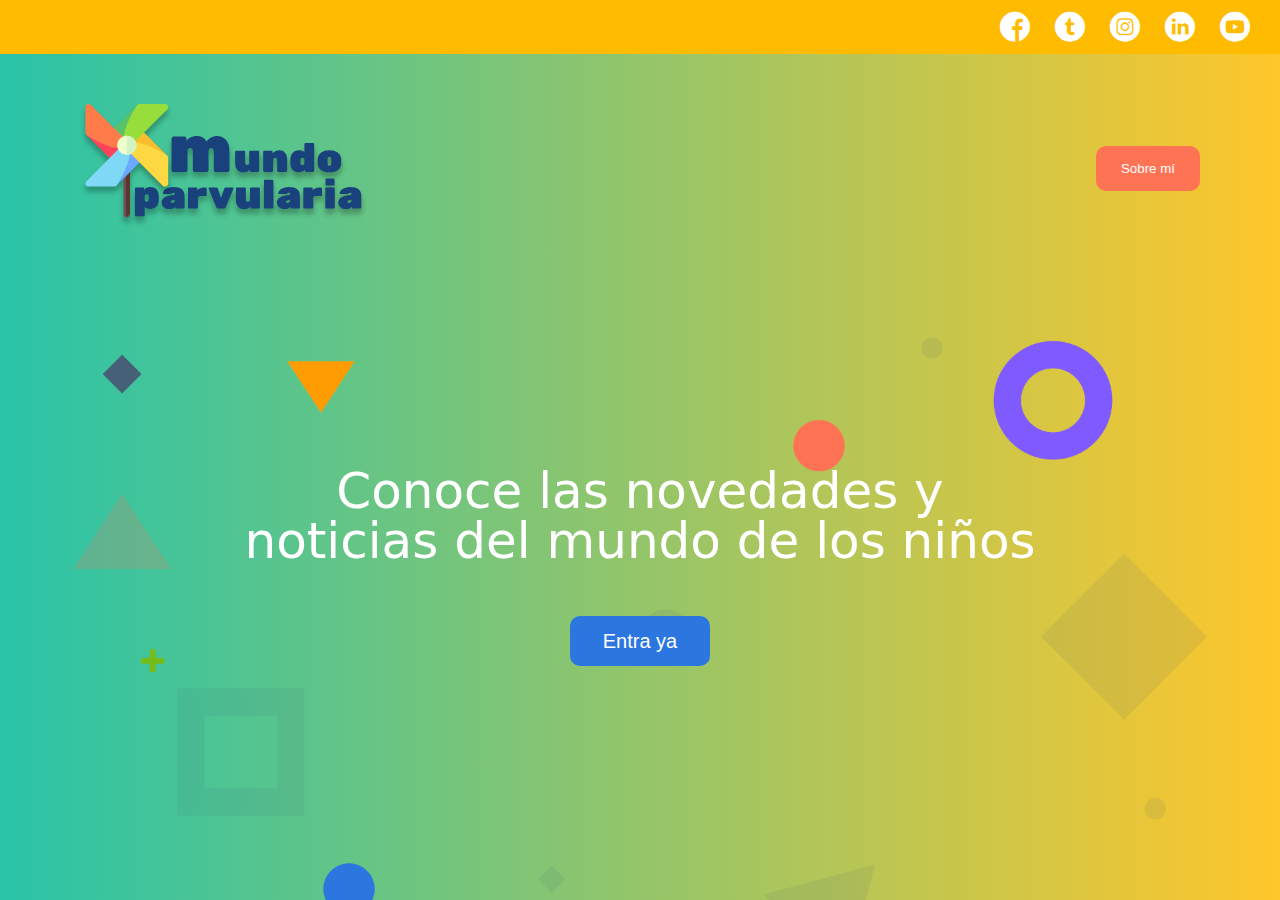
<file: index.html>
<!DOCTYPE html>
<html lang="en">
  <head>
    <meta charset="UTF-8" />
    <meta name="viewport" content="width=device-width, initial-scale=1.0" />
    <title>My blog</title>
    <link rel="stylesheet" href="reset.css" />
    <link rel="stylesheet" href="CSS/font/flaticon.css" />
    <link rel="stylesheet" href="mediaqueries.css" />
    <link rel="stylesheet" href="style.css"/>
    <link
      href="https://fonts.googleapis.com/css2?family=Cabin+Sketch&display=swap"
      rel="stylesheet"/>
    <style>
      .site {
        display: flex;
        flex-direction: column;
        min-height: 100vh;
        background-image: linear-gradient(
          to right,
          #29c4a9,
          rgba(255, 195, 30, 0.94)
        );
      }
      main {
        flex: 1;
        display: flex;
        align-items: center;
        justify-content: center;
      }
      main p {
        text-align: center;
      }
    </style>
  </head>
  <body>
    <section class="site">
      <section class="icons-container">
        <div class="icons">
          <a href=""><span class="flaticon-001-facebook"></span></a>
          <a href=""><span class="flaticon-002-twitter"></span></a>
          <a href=""><span class="flaticon-011-instagram"></span></a>
          <a href=""><span class="flaticon-010-linkedin"></span></a>
          <a href=""><span class="flaticon-008-youtube"></span></a>
        </div>
      </section>
      <header>
        <nav>
          <section class="nav-logo-container">
            <a href="index.html"
              ><img src="assets/logo.svg" width: "400px" height="125px"
              alt="Logo de mi blog"></a
            >
          </section>
          <button class="profile-link">
            <a href="perfil.html">Sobre mí</a>
          </button>
        </nav>
      </header>
      <main class="home-main">
        <section class="home-text-container">
          <p class="home-main-text">
            Conoce las novedades y noticias del mundo de los niños
          </p>
          <button class="home-main-button">
            <a href="blogs.html">Entra ya</a>
          </button>
        </section>
      </main>
    </section>
  </body>
</html>
</file>
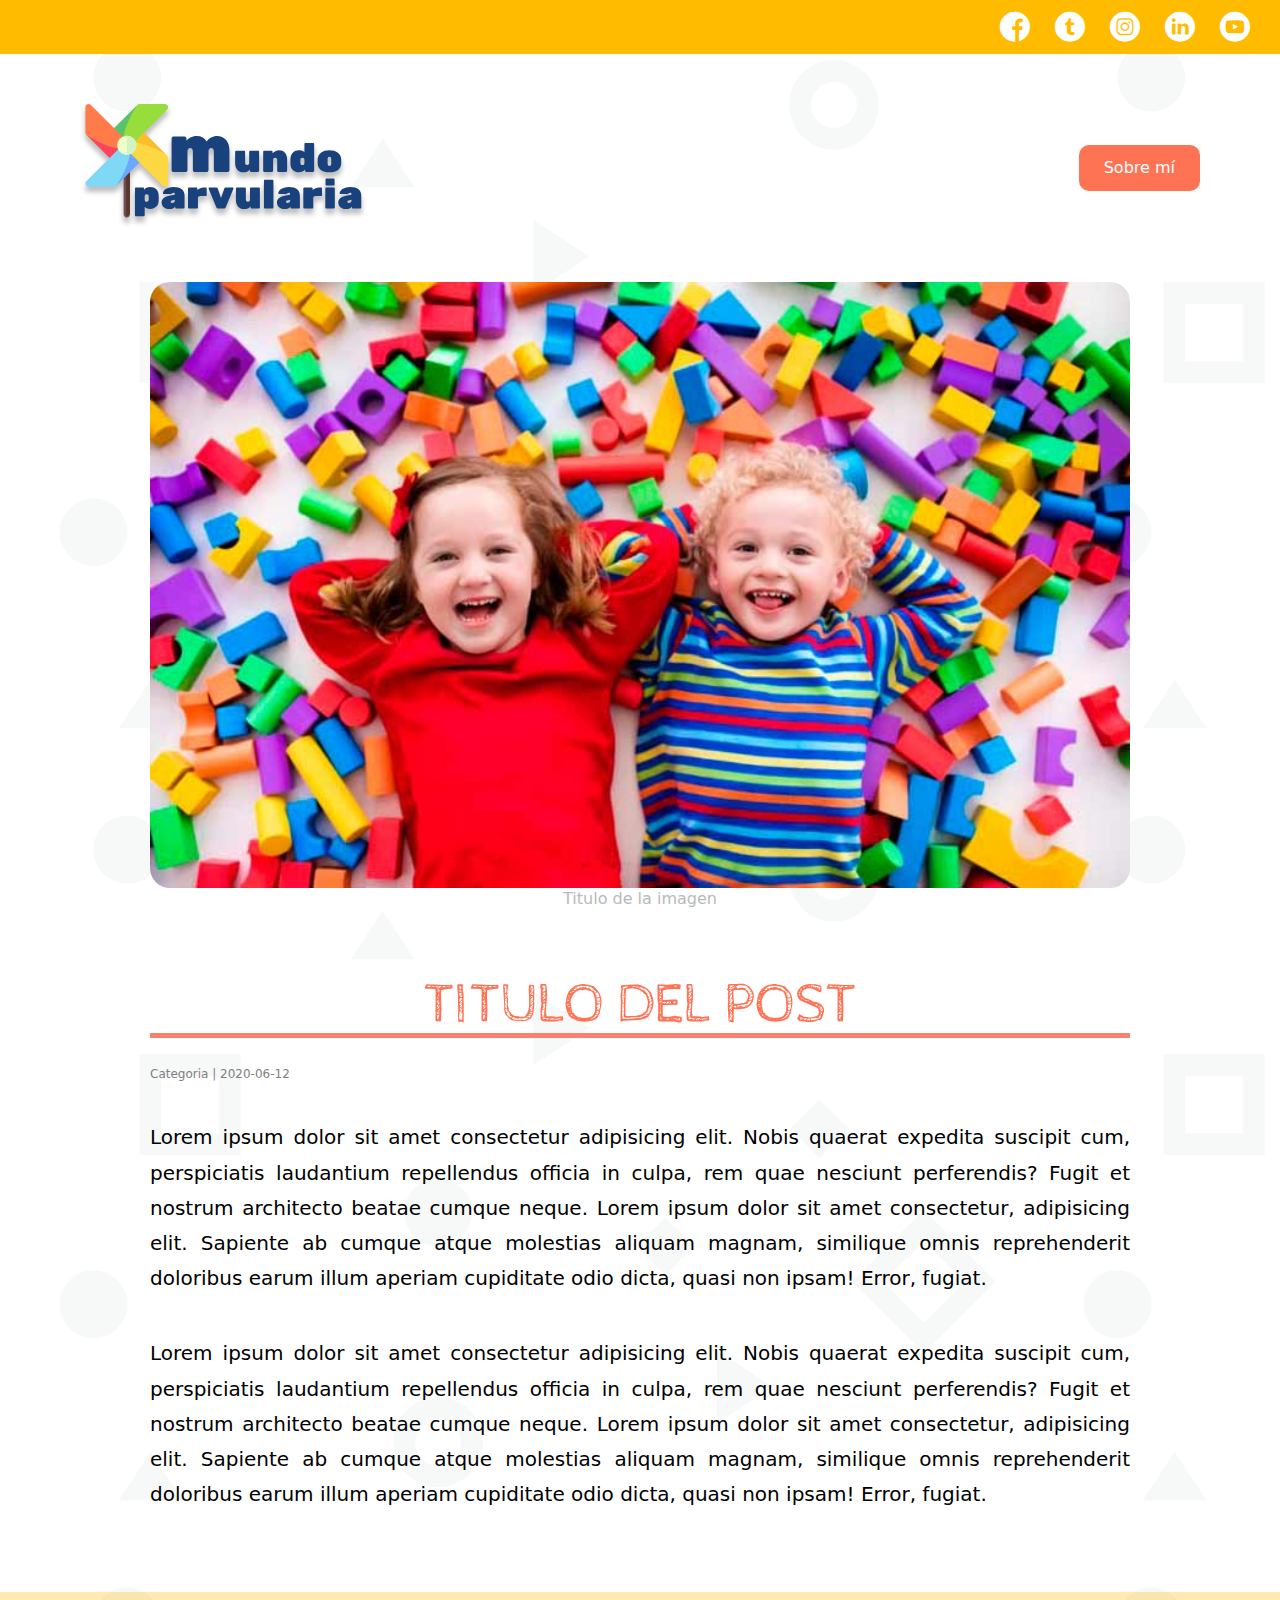
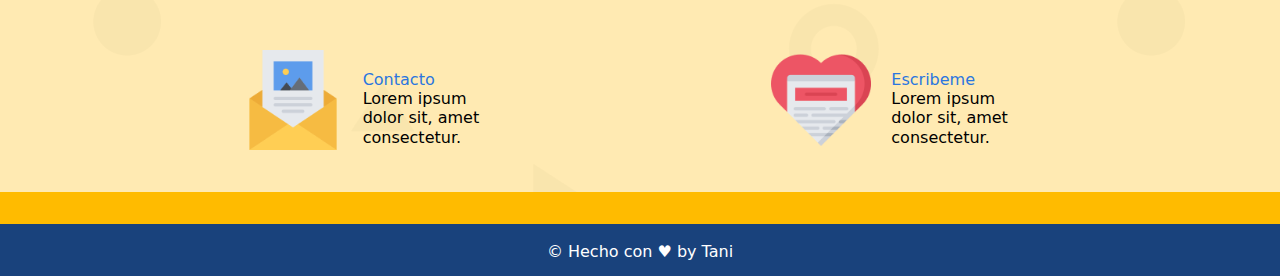
<file: blog.html>
<!DOCTYPE html>
<html lang="en">
  <head>
    <meta charset="UTF-8" />
    <meta name="viewport" content="width=device-width, initial-scale=1.0" />
    <title>My blog</title>
  </head>
  <body>
    <section class="site">
      <section class="icons-container">
        <div class="icons">
          <a href=""><span class="flaticon-001-facebook"></span></a>
          <a href=""><span class="flaticon-002-twitter"></span></a>
          <a href=""><span class="flaticon-011-instagram"></span></a>
          <a href=""><span class="flaticon-010-linkedin"></span></a>
          <a href=""><span class="flaticon-008-youtube"></span></a>
        </div>
      </section>
      <header>
        <nav>
          <section class="nav-logo-container">
            <a href="index.html"
              ><img src="assets/logo.svg" width: "400px" height="125px"
              alt="Logo de mi blog"></a
            >
          </section>
          <section class="profile-link">
            <a href="perfil.html">Sobre mí</a>
          </section>
        </nav>
      </header>
      <main>
        <section class="grid-container blogpost-img-container">
          <figure>
            <img src="assets/principalnew.jpg" alt="" />
            <p>Titulo de la imagen</p>
          </figure>
        </section>
        <section class="blogpost-main-container">
          <div class="grid-container">
            <article>
              <h1>TITULO DEL POST</h1>
              <div class="blogpost-label">Categoria | 2020-06-12</div>

              <p>
                Lorem ipsum dolor sit amet consectetur adipisicing elit. Nobis
                quaerat expedita suscipit cum, perspiciatis laudantium
                repellendus officia in culpa, rem quae nesciunt perferendis?
                Fugit et nostrum architecto beatae cumque neque. Lorem ipsum
                dolor sit amet consectetur, adipisicing elit. Sapiente ab cumque
                atque molestias aliquam magnam, similique omnis reprehenderit
                doloribus earum illum aperiam cupiditate odio dicta, quasi non
                ipsam! Error, fugiat.
              </p>
              <p>
                Lorem ipsum dolor sit amet consectetur adipisicing elit. Nobis
                quaerat expedita suscipit cum, perspiciatis laudantium
                repellendus officia in culpa, rem quae nesciunt perferendis?
                Fugit et nostrum architecto beatae cumque neque. Lorem ipsum
                dolor sit amet consectetur, adipisicing elit. Sapiente ab cumque
                atque molestias aliquam magnam, similique omnis reprehenderit
                doloribus earum illum aperiam cupiditate odio dicta, quasi non
                ipsam! Error, fugiat.
              </p>
            </article>
          </div>
        </section>
        <section class="contact-main-container">
          <div class="contact-left">
            <img
              src="assets/newsletter.png"
              alt="newsletter icono"
              width="100px"
              height="auto"
            />
            <div>
              <a href="">Contacto</a>
              <p>Lorem ipsum dolor sit, amet consectetur.</p>
            </div>
          </div>
          <div class="contact-right">
            <img
              src="assets/like.png"
              alt="like icono"
              width="100px"
              height="auto"
            />
            <div>
              <a href="">Escribeme</a>
              <p>Lorem ipsum dolor sit, amet consectetur.</p>
            </div>
          </div>
        </section>
      </main>
      <footer>
        <p>&copy; Hecho con ♥ by Tani</p>
      </footer>
    </section>
    <link rel="stylesheet" href="reset.css" />
    <link rel="stylesheet" href="style.css" />
    <link rel="stylesheet" href="CSS/font/flaticon.css" />
    <link rel="stylesheet" href="mediaqueries.css" />
    <link
      href="https://fonts.googleapis.com/css2?family=Cabin+Sketch&display=swap"
      rel="stylesheet"
    />
  </body>
</html>
</file>
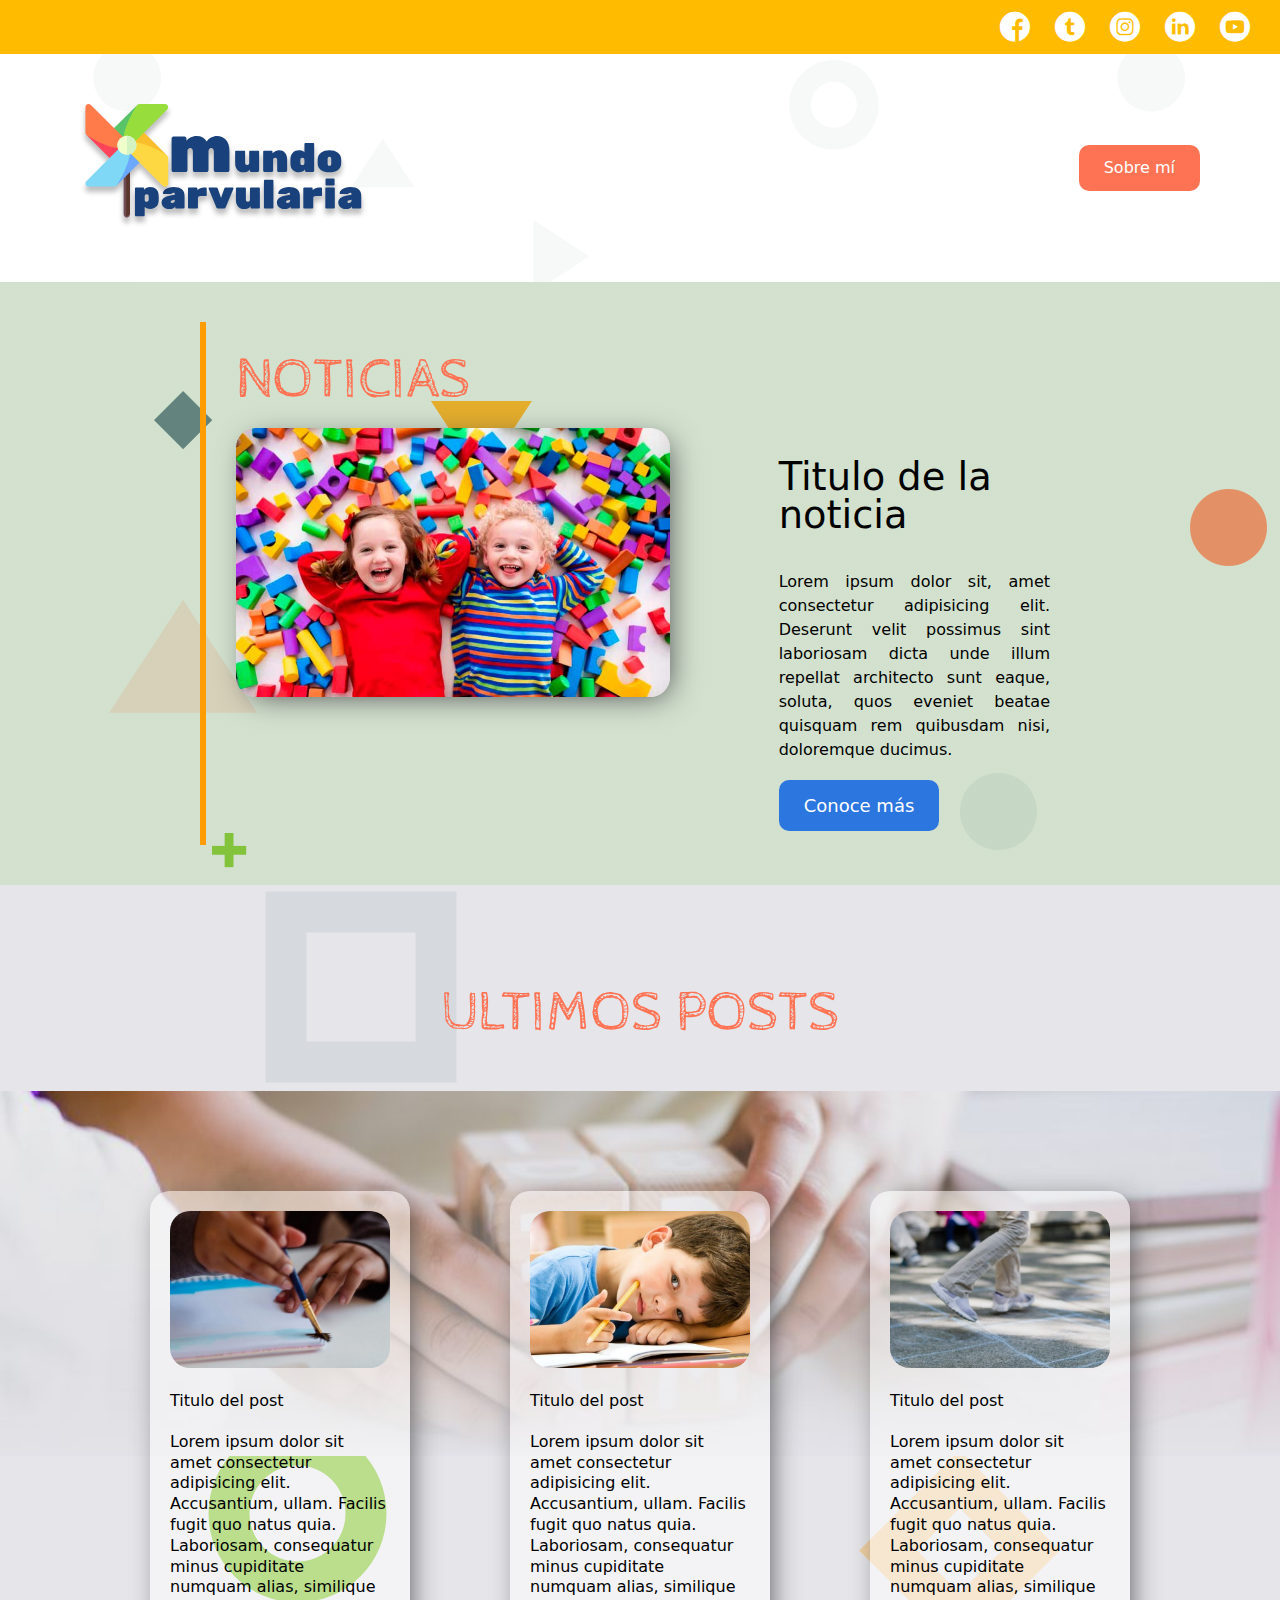
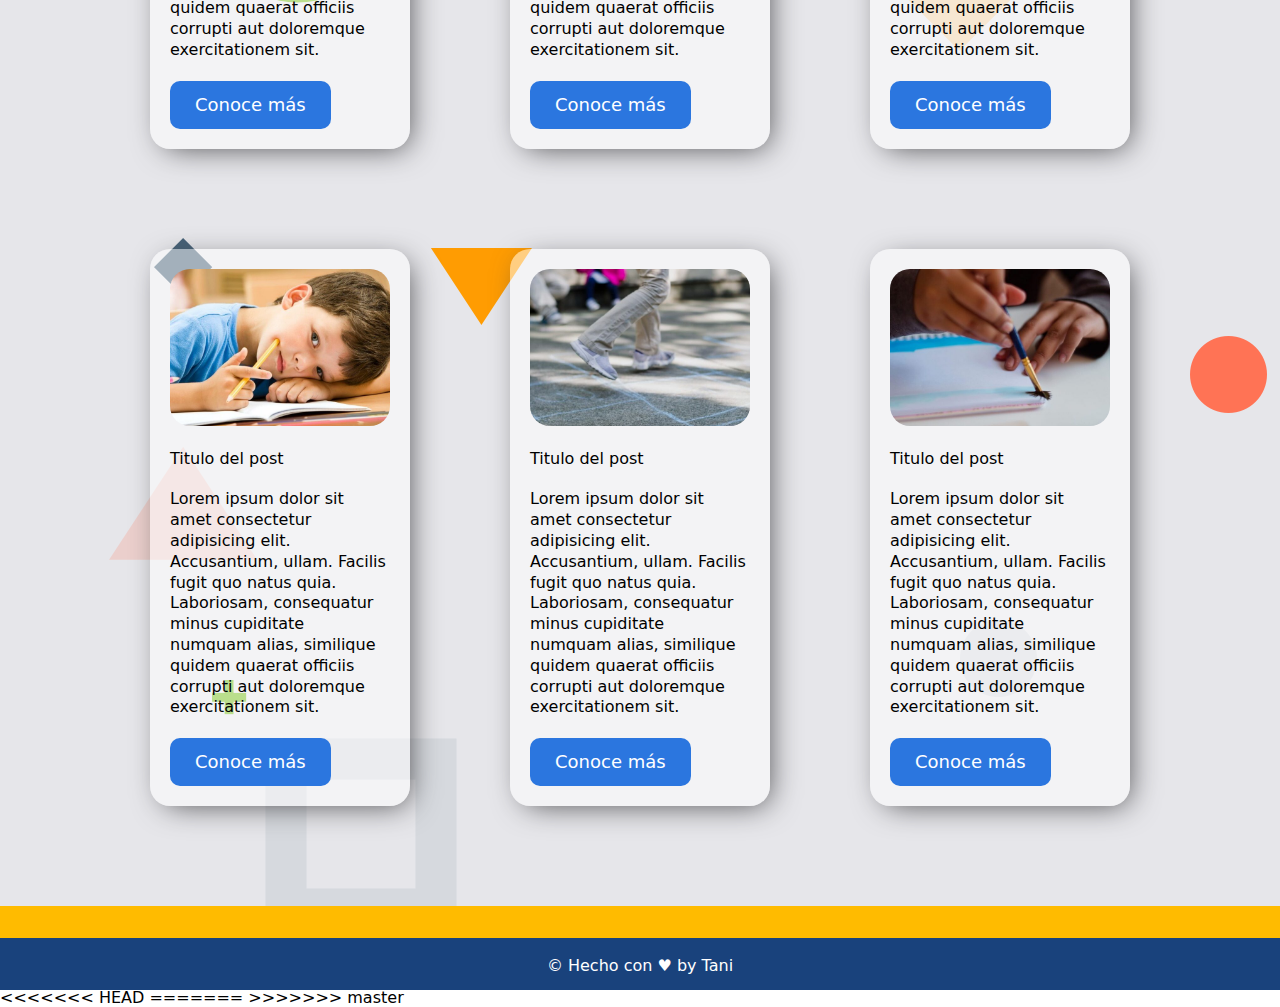
<file: blogs.html>
<!DOCTYPE html>
<html lang="en">
  <head>
    <meta charset="UTF-8" />
    <meta name="viewport" content="width=device-width, initial-scale=1.0" />
    <title>My blog</title>
  </head>
  <body>
    <section class="site">
      <section class="icons-container">
        <div class="icons">
          <a href=""><span class="flaticon-001-facebook"></span></a>
          <a href=""><span class="flaticon-002-twitter"></span></a>
          <a href=""><span class="flaticon-011-instagram"></span></a>
          <a href=""><span class="flaticon-010-linkedin"></span></a>
          <a href=""><span class="flaticon-008-youtube"></span></a>
        </div>
      </section>
      <header>
        <nav>
          <section class="nav-logo-container">
            <a href="index.html"
              ><img src="assets/logo.svg" width: "400px" height="125px"
              alt="Logo de mi blog"></a
            >
          </section>
          <section class="profile-link">
            <a href="perfil.html">Sobre mí</a>
          </section>
        </nav>
      </header>
      <main class="blogs-main">
        <section class="grid-container blogs-news-container">
          <div class="blogs-main-new">
            <h3>NOTICIAS</h3>
            <div class="blogs-news-img-container">
              <img src="assets/principalnew.jpg" alt="" />
            </div>
            <div class="blogs-news-info-container">
              <h2>Titulo de la noticia</h2>
              <p>
                Lorem ipsum dolor sit, amet consectetur adipisicing elit.
                Deserunt velit possimus sint laboriosam dicta unde illum
                repellat architecto sunt eaque, soluta, quos eveniet beatae
                quisquam rem quibusdam nisi, doloremque ducimus.
              </p>
              <a href="blog.html" class="blogs-button">Conoce más</a>
            </div>
          </div>
        </section>
        <section class="posts-section-title">
          <h3>ULTIMOS POSTS</h3>
        </section>
        <section class="blogs-posts-container">
          <div>
            <article class="post-container">
              <img src="assets/post3.jpg" alt="" />
              <p class="post-title-container">Titulo del post</p>
              <p>
                Lorem ipsum dolor sit amet consectetur adipisicing elit.
                Accusantium, ullam. Facilis fugit quo natus quia. Laboriosam,
                consequatur minus cupiditate numquam alias, similique quidem
                quaerat officiis corrupti aut doloremque exercitationem sit.
              </p>
              <a class="blogs-button" href="blog.html">Conoce más</a>
            </article>
          </div>
          <div>
            <article class="post-container">
              <img src="assets/post2.jpg" alt="" />
              <p class="post-title-container">Titulo del post</p>
              <p>
                Lorem ipsum dolor sit amet consectetur adipisicing elit.
                Accusantium, ullam. Facilis fugit quo natus quia. Laboriosam,
                consequatur minus cupiditate numquam alias, similique quidem
                quaerat officiis corrupti aut doloremque exercitationem sit.
              </p>
              <a class="blogs-button" href="blog.html">Conoce más</a>
            </article>
          </div>
          <div>
            <article class="post-container">
              <img src="assets/post5.jpg" alt="" />
              <p class="post-title-container">Titulo del post</p>
              <p>
                Lorem ipsum dolor sit amet consectetur adipisicing elit.
                Accusantium, ullam. Facilis fugit quo natus quia. Laboriosam,
                consequatur minus cupiditate numquam alias, similique quidem
                quaerat officiis corrupti aut doloremque exercitationem sit.
              </p>
              <a class="blogs-button" href="blog.html">Conoce más</a>
            </article>
          </div>
          <div>
            <article class="post-container">
              <img src="assets/post2.jpg" alt="" />
              <p class="post-title-container">Titulo del post</p>
              <p>
                Lorem ipsum dolor sit amet consectetur adipisicing elit.
                Accusantium, ullam. Facilis fugit quo natus quia. Laboriosam,
                consequatur minus cupiditate numquam alias, similique quidem
                quaerat officiis corrupti aut doloremque exercitationem sit.
              </p>
              <a class="blogs-button" href="blog.html">Conoce más</a>
            </article>
          </div>
          <div>
            <article class="post-container">
              <img src="assets/post5.jpg" alt="" />
              <p class="post-title-container">Titulo del post</p>
              <p>
                Lorem ipsum dolor sit amet consectetur adipisicing elit.
                Accusantium, ullam. Facilis fugit quo natus quia. Laboriosam,
                consequatur minus cupiditate numquam alias, similique quidem
                quaerat officiis corrupti aut doloremque exercitationem sit.
              </p>
              <a class="blogs-button" href="blog.html">Conoce más</a>
            </article>
          </div>
          <div>
            <article class="post-container">
              <img src="assets/post3.jpg" alt="" />
              <p class="post-title-container">Titulo del post</p>
              <p>
                Lorem ipsum dolor sit amet consectetur adipisicing elit.
                Accusantium, ullam. Facilis fugit quo natus quia. Laboriosam,
                consequatur minus cupiditate numquam alias, similique quidem
                quaerat officiis corrupti aut doloremque exercitationem sit.
              </p>
              <a class="blogs-button" href="blog.html">Conoce más</a>
            </article>
          </div>
        </section>
      </main>
      <footer>
        <p>&copy; Hecho con ♥ by Tani</p>
      </footer>
    </section>
    <link rel="stylesheet" href="reset.css" />
    <link rel="stylesheet" href="style.css" />
    <link rel="stylesheet" href="CSS/font/flaticon.css" />
    <link rel="stylesheet" href="mediaqueries.css" />
    <link
      href="https://fonts.googleapis.com/css2?family=Cabin+Sketch&display=swap"
      rel="stylesheet"
    />
  </body>
<<<<<<< HEAD
</html>
=======
</html>
>>>>>>> master
</file>
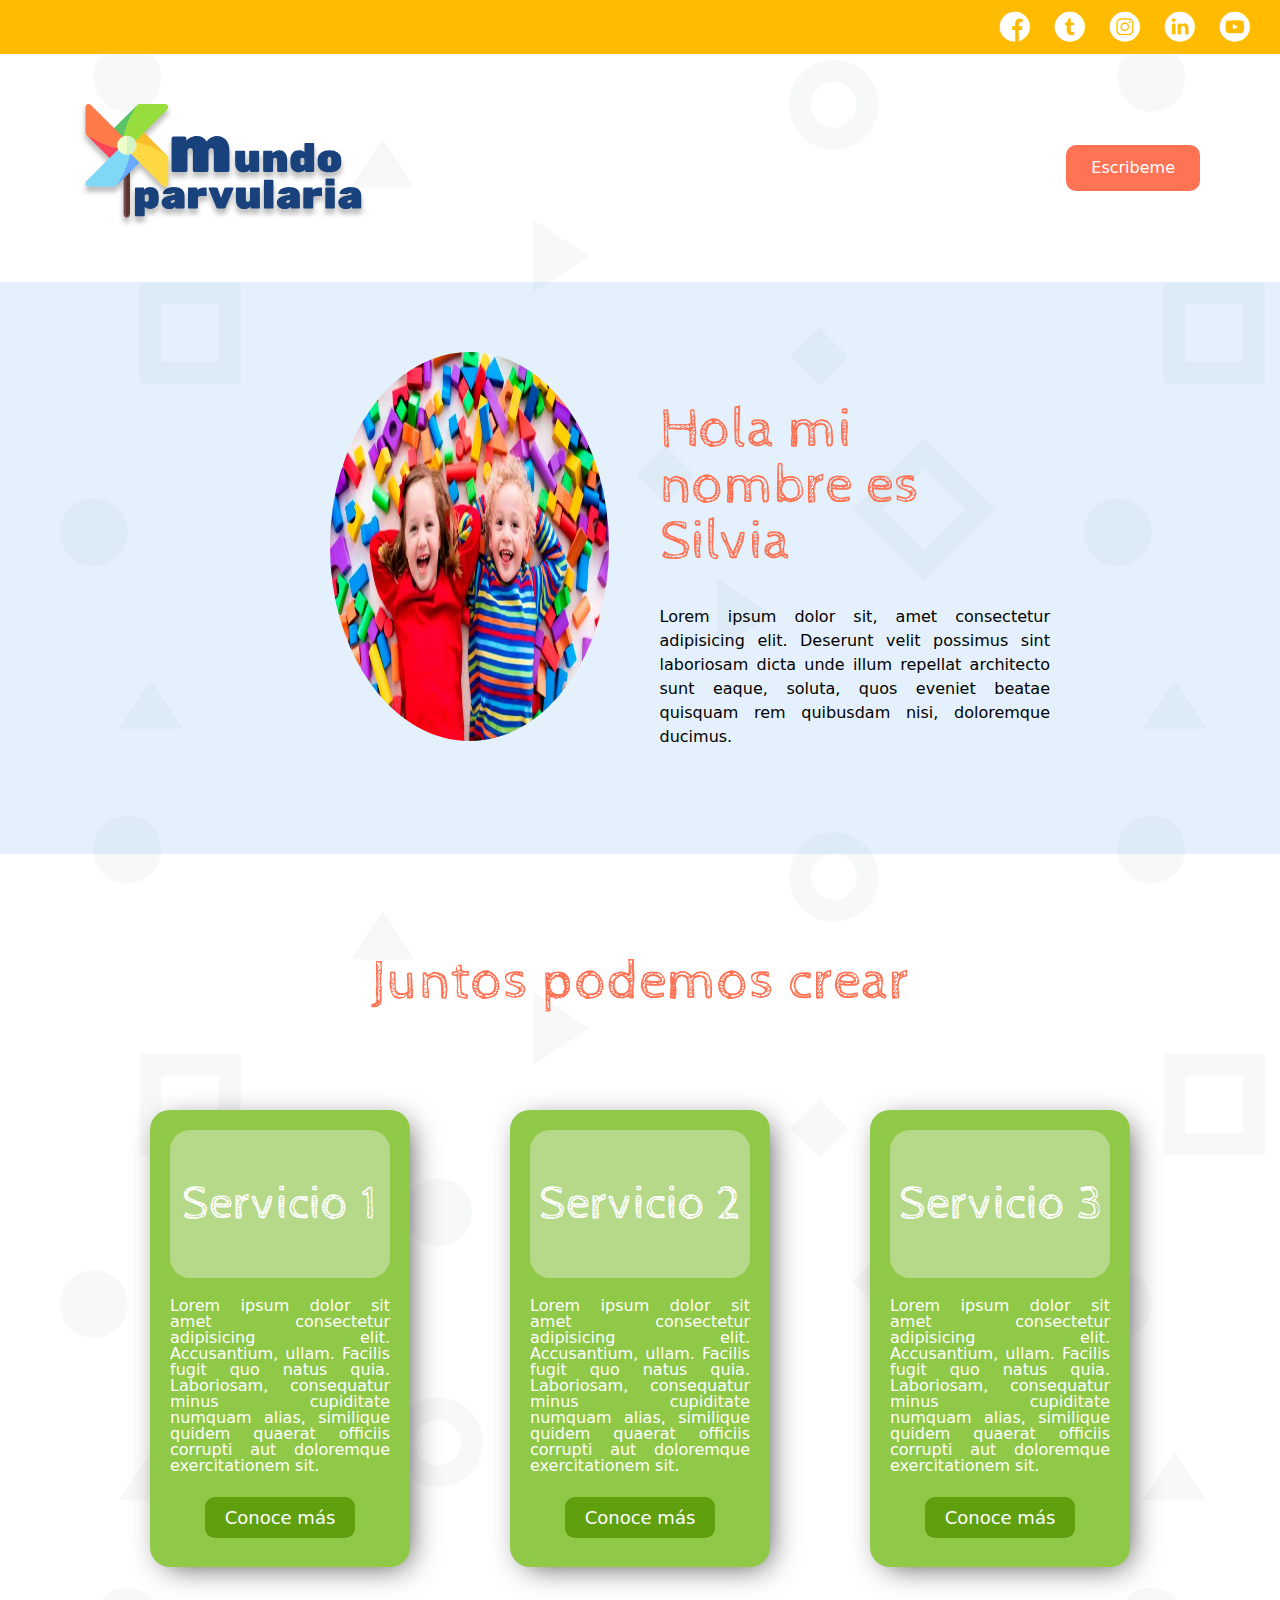
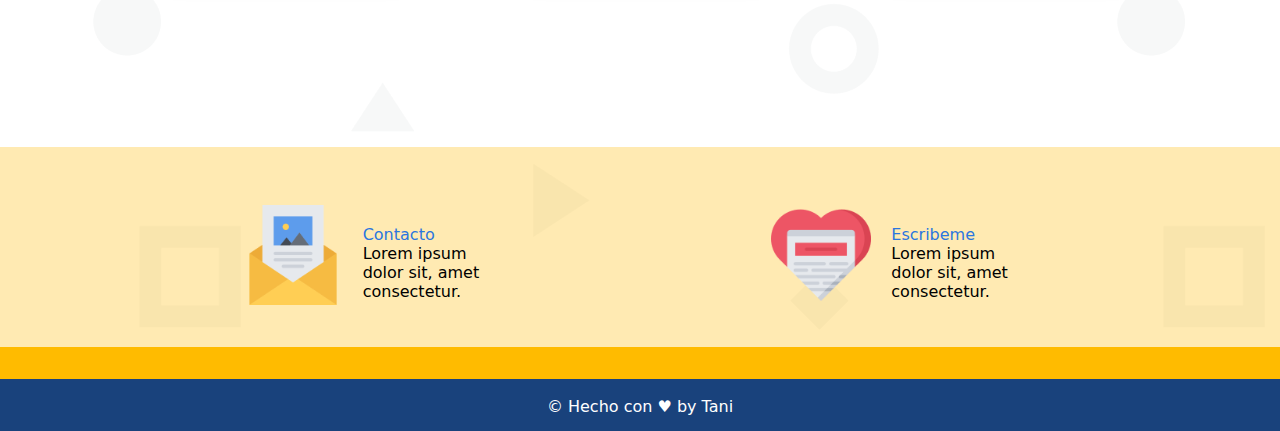
<file: perfil.html>
<!DOCTYPE html>
<html lang="en">
  <head>
    <meta charset="UTF-8" />
    <meta name="viewport" content="width=device-width, initial-scale=1.0" />
    <title>My blog</title>
  </head>
  <body>
    <section class="site">
      <section class="icons-container">
        <div class="icons">
          <a href=""><span class="flaticon-001-facebook"></span></a>
          <a href=""><span class="flaticon-002-twitter"></span></a>
          <a href=""><span class="flaticon-011-instagram"></span></a>
          <a href=""><span class="flaticon-010-linkedin"></span></a>
          <a href=""><span class="flaticon-008-youtube"></span></a>
        </div>
      </section>
      <header>
        <nav>
          <section class="nav-logo-container">
            <a href="index.html"
              ><img src="assets/logo.svg" width: "400px" height="125px"
              alt="Logo de mi blog"></a
            >
          </section>
          <section class="profile-link">
            <a href="#">Escribeme</a>
          </section>
        </nav>
      </header>
      <main>
        <section class="grid-container profile-container">
          <div class="profile-content">
            <div class="profile-img-container">
              <img src="assets/principalnew.jpg" alt="" />
            </div>
            <div class="blogs-news-info-container">
              <h3>Hola mi nombre es Silvia</h3>
              <p>
                Lorem ipsum dolor sit, amet consectetur adipisicing elit.
                Deserunt velit possimus sint laboriosam dicta unde illum
                repellat architecto sunt eaque, soluta, quos eveniet beatae
                quisquam rem quibusdam nisi, doloremque ducimus.
              </p>
            </div>
          </div>
        </section>
        <section class="posts-section-title">
          <h3>Juntos podemos crear</h3>
        </section>
        <section class="services-container">
          <div>
            <article class="service-container">
              <div>
                <h4>Servicio 1</h4>
              </div>
              <p>
                Lorem ipsum dolor sit amet consectetur adipisicing elit.
                Accusantium, ullam. Facilis fugit quo natus quia. Laboriosam,
                consequatur minus cupiditate numquam alias, similique quidem
                quaerat officiis corrupti aut doloremque exercitationem sit.
              </p>
              <a class="service-button" href="">Conoce más</a>
            </article>
          </div>
          <div>
            <article class="service-container">
              <div>
                <h4>Servicio 2</h4>
              </div>
              <p>
                Lorem ipsum dolor sit amet consectetur adipisicing elit.
                Accusantium, ullam. Facilis fugit quo natus quia. Laboriosam,
                consequatur minus cupiditate numquam alias, similique quidem
                quaerat officiis corrupti aut doloremque exercitationem sit.
              </p>
              <a class="service-button" href="">Conoce más</a>
            </article>
          </div>
          <div>
            <article class="service-container">
              <div>
                <h4>Servicio 3</h4>
              </div>
              <p>
                Lorem ipsum dolor sit amet consectetur adipisicing elit.
                Accusantium, ullam. Facilis fugit quo natus quia. Laboriosam,
                consequatur minus cupiditate numquam alias, similique quidem
                quaerat officiis corrupti aut doloremque exercitationem sit.
              </p>
              <a class="service-button" href="">Conoce más</a>
            </article>
          </div>
        </section>
        <section class="contact-main-container">
          <div class="contact-left">
            <img
              src="assets/newsletter.png"
              alt="newsletter icono"
              width="100px"
              height="auto"
            />
            <div>
              <a href="">Contacto</a>
              <p>Lorem ipsum dolor sit, amet consectetur.</p>
            </div>
          </div>
          <div class="contact-right">
            <img
              src="assets/like.png"
              alt="like icono"
              width="100px"
              height="auto"
            />
            <div>
              <a href="">Escribeme</a>
              <p>Lorem ipsum dolor sit, amet consectetur.</p>
            </div>
          </div>
        </section>
      </main>
      <footer>
        <p>&copy; Hecho con ♥ by Tani</p>
      </footer>
    </section>
    <link rel="stylesheet" href="reset.css" />
    <link rel="stylesheet" href="style.css" />
    <link rel="stylesheet" href="CSS/font/flaticon.css" />
    <link rel="stylesheet" href="mediaqueries.css" />
    <link
      href="https://fonts.googleapis.com/css2?family=Cabin+Sketch&display=swap"
      rel="stylesheet"
    />
  </body>
</html>
</file>
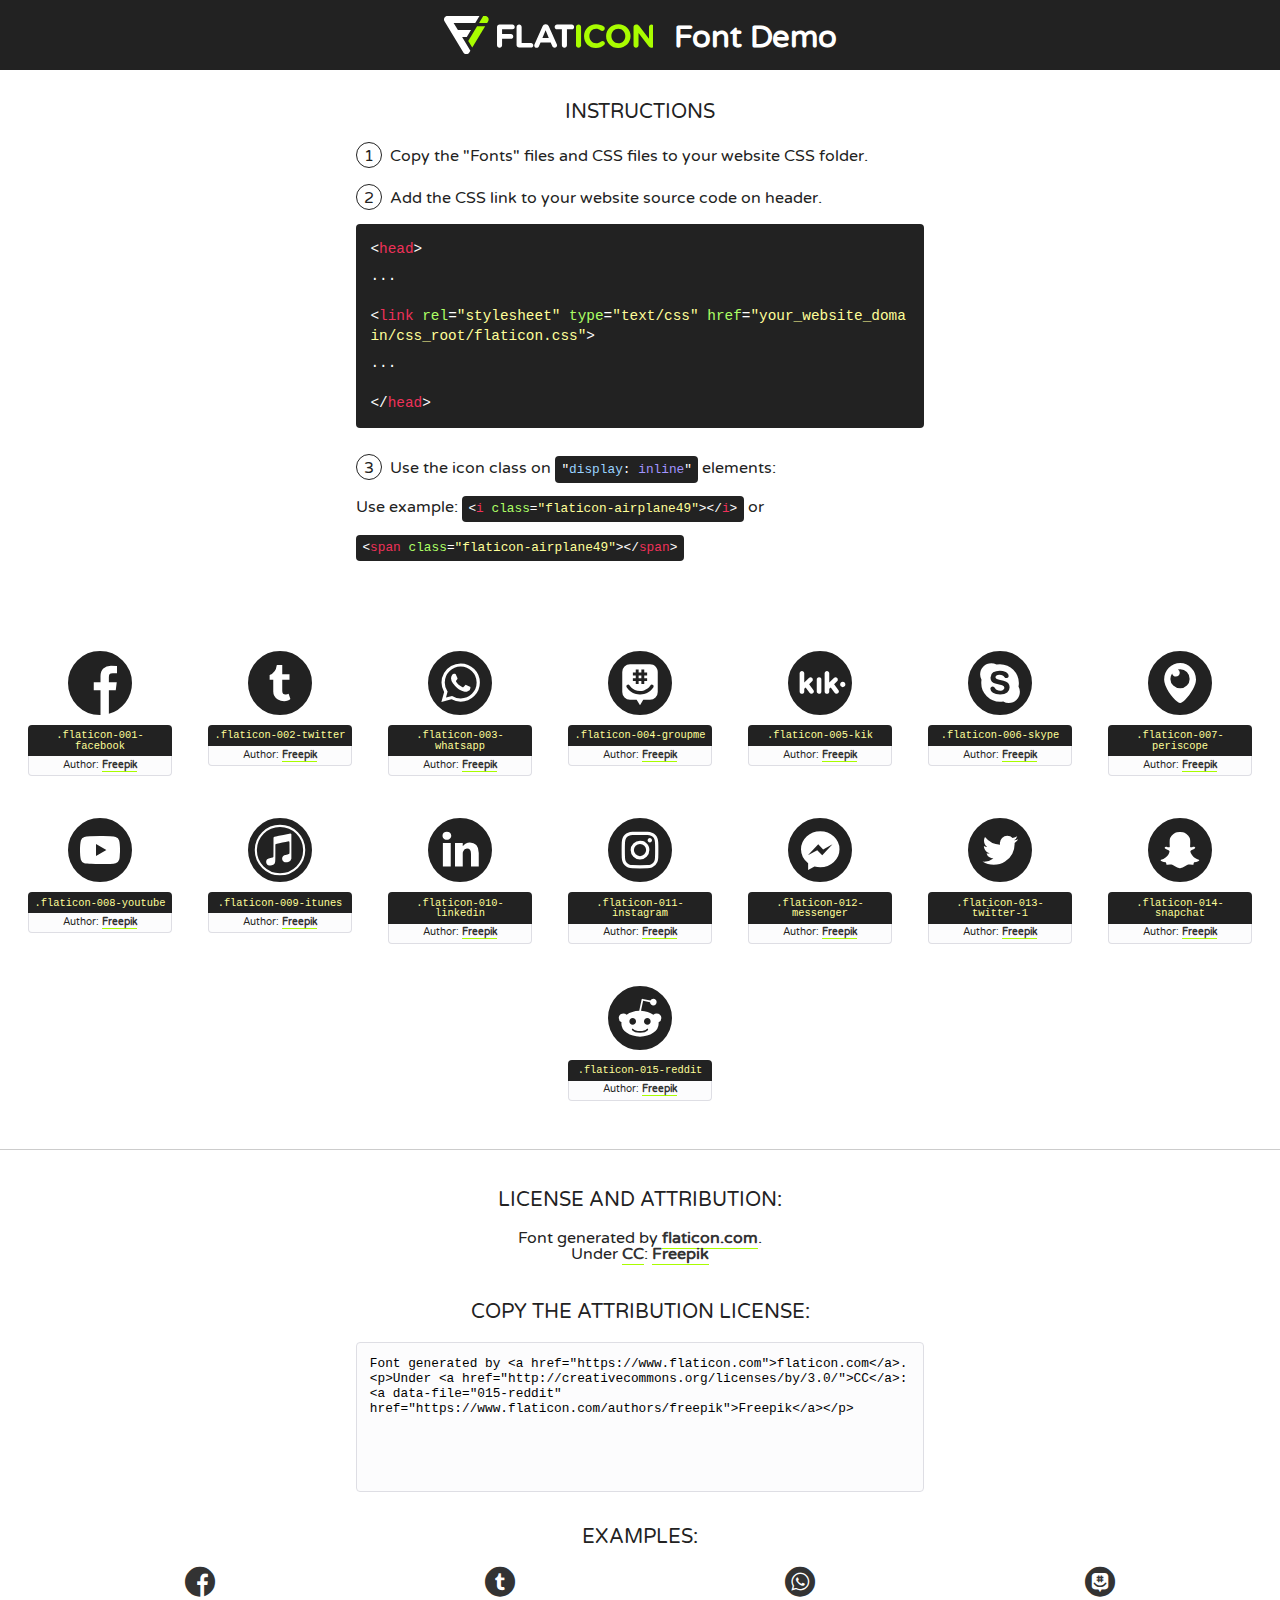
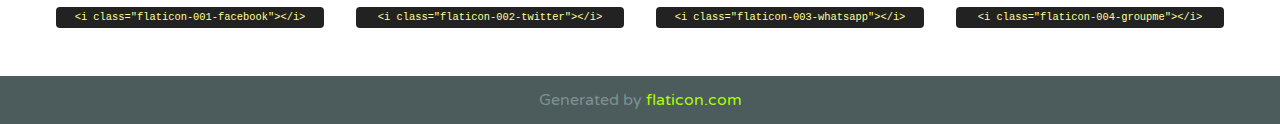
<file: CSS/font/flaticon.html>
<!DOCTYPE html>
<!--
  Flaticon icon font: Flaticon
  Creation date: 20/12/2018 09:27
-->
<html>
<!DOCTYPE html>
<html>

<head>
    <title>Flaticon WebFont</title>
    <link href="http://fonts.googleapis.com/css?family=Varela+Round" rel="stylesheet" type="text/css" />
    <link rel="stylesheet" type="text/css" href="flaticon.css">
    <meta charset="UTF-8">
    <style>
    html, body, div, span, applet, object, iframe,
    h1, h2, h3, h4, h5, h6, p, blockquote, pre,
    a, abbr, acronym, address, big, cite, code,
    del, dfn, em, img, ins, kbd, q, s, samp,
    small, strike, strong, sub, sup, tt, var,
    b, u, i, center,
    dl, dt, dd, ol, ul, li,
    fieldset, form, label, legend,
    table, caption, tbody, tfoot, thead, tr, th, td,
    article, aside, canvas, details, embed, 
    figure, figcaption, footer, header, hgroup, 
    menu, nav, output, ruby, section, summary,
    time, mark, audio, video {
        margin: 0;
        padding: 0;
        border: 0;
        font-size: 100%;
        font: inherit;
        vertical-align: baseline;
    }
    /* HTML5 display-role reset for older browsers */
    article, aside, details, figcaption, figure, 
    footer, header, hgroup, menu, nav, section {
        display: block;
    }
    body {
        line-height: 1;
    }
    ol, ul {
        list-style: none;
    }
    blockquote, q {
        quotes: none;
    }
    blockquote:before, blockquote:after,
    q:before, q:after {
        content: '';
        content: none;
    }
    table {
        border-collapse: collapse;
        border-spacing: 0;
    }
    body {
        font-family: 'Varela Round', Helvetica, Arial, sans-serif;
        font-size: 16px;
        color: #222;
    }
    a {
        color: #333;
        border-bottom: 1px solid #a9fd00;
        font-weight: bold;
        text-decoration: none;
    }
    * {
        -moz-box-sizing: border-box;
        -webkit-box-sizing: border-box;
        box-sizing: border-box;
        margin: 0;
        padding: 0;
    }
    [class^="flaticon-"]:before, [class*=" flaticon-"]:before, [class^="flaticon-"]:after, [class*=" flaticon-"]:after {
        font-family: Flaticon;
        font-size: 30px;
        font-style: normal;
        margin-left: 20px;
        color: #333;
    }
    .wrapper {
        max-width: 600px;
        margin: auto;
        padding: 0 1em;
    }
    .title {
        font-size: 1.25em;
        text-align: center;
        margin-bottom: 1em;
        text-transform: uppercase;
    }
    header {
        text-align: center;
        background-color: #222;
        color: #fff;
        padding: 1em;
    }
    header .logo {
        width: 210px;
        height: 38px;
        display: inline-block;
        vertical-align: middle;
        margin-right: 1em;
        border: none;
    }
    header strong {
        font-size: 1.95em;
        font-weight: bold;
        vertical-align: middle;
        margin-top: 5px;
        display: inline-block;
    }
    .demo {
        margin: 2em auto;
        line-height: 1.25em;
    }
    .demo ul li {
        margin-bottom: 1em;
    }
    .demo ul li .num {
        color: #222;
        border-radius: 20px;
        display: inline-block;
        width: 26px;
        padding: 3px;
        height: 26px;
        text-align: center;
        margin-right: 0.5em;
        border: 1px solid #222;
    }
    .demo ul li code {
        background-color: #222;
        border-radius: 4px;
        padding: 0.25em 0.5em;
        display: inline-block;
        color: #fff;
        font-family: Consolas,Monaco,Lucida Console,Liberation Mono,DejaVu Sans Mono,Bitstream Vera Sans Mono,Courier New, monospace;
        font-weight: lighter;
        margin-top: 1em;
        font-size: 0.8em;
        word-break: break-all;
    }
    .demo ul li code.big {
        padding: 1em;
        font-size: 0.9em;
    }
    .demo ul li code .red {
        color: #EF3159;
    }
    .demo ul li code .green {
        color: #ACFF65;
    }
    .demo ul li code .yellow {
        color: #FFFF99;
    }
    .demo ul li code .blue {
        color: #99D3FF;
    }
    .demo ul li code .purple {
        color: #A295FF;
    }
    .demo ul li code .dots {
        margin-top: 0.5em;
        display: block;
    }
    #glyphs {
        border-bottom: 1px solid #ccc;
        padding: 2em 0;
        text-align: center;
    }
    .glyph {
        display: inline-block;
        width: 9em;
        margin: 1em;
        text-align: center;
        vertical-align: top;
        background: #FFF;
    }
    .glyph .glyph-icon {
        padding: 10px;
        display: block;
        font-family:"Flaticon";
        font-size: 64px;
        line-height: 1;
    }
    .glyph .glyph-icon:before {
        font-size: 64px;
        color: #222;
        margin-left: 0;
    }
    .class-name {
        font-size: 0.65em;
        background-color: #222;
        color: #fff;
        border-radius: 4px 4px 0 0;
        padding: 0.5em;
        color: #FFFF99;
        font-family: Consolas,Monaco,Lucida Console,Liberation Mono,DejaVu Sans Mono,Bitstream Vera Sans Mono,Courier New, monospace;
    }
    .author-name {
        font-size: 0.6em;
        background-color: #fcfcfd;
        border: 1px solid #DEDEE4;
        border-top: 0;
        border-radius: 0 0 4px 4px;
        padding: 0.5em;
    }
    .class-name:last-child {
        font-size: 10px;
        color:#888;
    }
    .class-name:last-child a {
        font-size: 10px;
        color:#555;
    }
    .class-name:last-child a:hover {
        color:#a9fd00;
    }
    .glyph > input {
        display: block;
        width: 100px;
        margin: 5px auto;
        text-align: center;
        font-size: 12px;
        cursor: text;
    }
    .glyph > input.icon-input {
        font-family:"Flaticon";
        font-size: 16px;
        margin-bottom: 10px;
    }
    .attribution .title {
        margin-top: 2em;
    }
    .attribution textarea {
        background-color: #fcfcfd;
        padding: 1em;
        border: none;
        box-shadow: none;
        border: 1px solid #DEDEE4;
        border-radius: 4px;
        resize: none;
        width: 100%;
        height: 150px;
        font-size: 0.8em;
        font-family: Consolas,Monaco,Lucida Console,Liberation Mono,DejaVu Sans Mono,Bitstream Vera Sans Mono,Courier New, monospace;
        -webkit-appearance: none;
    }
    .iconsuse {
        margin: 2em auto;
        text-align: center;
        max-width: 1200px;
    }
    .iconsuse:after {
        content: '';
        display: table;
        clear: both;
    }
    .iconsuse .image {
        float: left;
        width: 25%;
        padding: 0 1em;
    }
    .iconsuse .image p {
        margin-bottom: 1em;
    }
    .iconsuse .image span {
        display: block;
        font-size: 0.65em;
        background-color: #222;
        color: #fff;
        border-radius: 4px;
        padding: 0.5em;
        color: #FFFF99;
        margin-top: 1em;
        font-family: Consolas,Monaco,Lucida Console,Liberation Mono,DejaVu Sans Mono,Bitstream Vera Sans Mono,Courier New, monospace;
    }
    #footer {
        text-align: center;
        background-color: #4C5B5C;
        color: #7c9192;
        padding: 1em;
    }
    #footer a {
        border: none;
        color: #a9fd00;
        font-weight: normal;
    }
    @media (max-width: 960px) {
        .iconsuse .image {
            width: 50%;
        }
    }
    @media (max-width: 560px) {
        .iconsuse .image {
            width: 100%;
        }
    }
    </style>
</head>

<body class="characters-off">

    <header>
        <a href="https://www.flaticon.com" target="_blank" class="logo">
            <svg version="1.1" xmlns="http://www.w3.org/2000/svg" xmlns:xlink="http://www.w3.org/1999/xlink" xmlns:a="http://ns.adobe.com/AdobeSVGViewerExtensions/3.0/" viewBox="0 0 560.875 102.036" enable-background="new 0 0 560.875 102.036" xml:space="preserve">
                <defs>
                </defs>
                <g>
                    <g class="letters">
                        <path fill="#ffffff" d="M141.596,29.675c0-3.777,2.985-6.767,6.764-6.767h34.438c3.426,0,6.15,2.728,6.15,6.15
                        c0,3.43-2.724,6.149-6.15,6.149h-27.674v13.091h23.719c3.429,0,6.151,2.724,6.151,6.15c0,3.43-2.723,6.149-6.151,6.149h-23.719
                        v17.574c0,3.773-2.986,6.761-6.764,6.761c-3.779,0-6.764-2.989-6.764-6.761V29.675z"></path>
                        <path fill="#ffffff" d="M193.844,29.149c0-3.781,2.985-6.767,6.764-6.767c3.776,0,6.763,2.985,6.763,6.767v42.957h25.039
                        c3.426,0,6.149,2.726,6.149,6.153c0,3.425-2.723,6.15-6.149,6.15h-31.802c-3.779,0-6.764-2.986-6.764-6.768V29.149z"></path>
                        <path fill="#ffffff" d="M241.891,75.71l21.438-48.407c1.492-3.341,4.215-5.357,7.906-5.357h0.792
                        c3.686,0,6.323,2.017,7.815,5.357l21.439,48.407c0.436,0.967,0.701,1.845,0.701,2.723c0,3.602-2.809,6.501-6.414,6.501
                        c-3.161,0-5.269-1.845-6.499-4.655l-4.132-9.661h-27.059l-4.301,10.102c-1.144,2.631-3.426,4.214-6.237,4.214
                        c-3.517,0-6.24-2.81-6.24-6.325C241.1,77.64,241.451,76.677,241.891,75.71z M279.932,58.666l-8.521-20.297l-8.526,20.297H279.932
                        z"></path>
                        <path fill="#ffffff" d="M314.864,35.387H301.86c-3.429,0-6.239-2.813-6.239-6.238c0-3.429,2.811-6.24,6.239-6.24h39.533
                        c3.426,0,6.237,2.811,6.237,6.24c0,3.425-2.811,6.238-6.237,6.238h-13.001v42.785c0,3.773-2.99,6.761-6.764,6.761
                        c-3.779,0-6.764-2.989-6.764-6.761V35.387z"></path>
                        <path fill="#A9FD00" d="M352.615,29.149c0-3.781,2.985-6.767,6.767-6.767c3.774,0,6.761,2.985,6.761,6.767v49.024
                        c0,3.773-2.987,6.761-6.761,6.761c-3.781,0-6.767-2.989-6.767-6.761V29.149z"></path>
                        <path fill="#A9FD00" d="M374.132,53.836v-0.179c0-17.481,13.178-31.801,32.065-31.801c9.22,0,15.459,2.458,20.557,6.238
                        c1.402,1.054,2.637,2.985,2.637,5.357c0,3.692-2.985,6.59-6.681,6.59c-1.845,0-3.071-0.702-4.044-1.319
                        c-3.776-2.813-7.729-4.393-12.562-4.393c-10.364,0-17.831,8.611-17.831,19.154v0.173c0,10.542,7.291,19.329,17.831,19.329
                        c5.715,0,9.492-1.756,13.359-4.834c1.049-0.874,2.458-1.491,4.039-1.491c3.429,0,6.325,2.813,6.325,6.236
                        c0,2.106-1.056,3.78-2.282,4.834c-5.539,4.834-12.036,7.733-21.878,7.733C387.572,85.464,374.132,71.493,374.132,53.836z"></path>
                        <path fill="#A9FD00" d="M433.009,53.836v-0.179c0-17.481,13.79-31.801,32.766-31.801c18.981,0,32.592,14.143,32.592,31.628v0.173
                        c0,17.483-13.785,31.807-32.769,31.807C446.625,85.464,433.009,71.32,433.009,53.836z M484.224,53.836v-0.179
                        c0-10.539-7.725-19.326-18.626-19.326c-10.893,0-18.449,8.611-18.449,19.154v0.173c0,10.542,7.73,19.329,18.626,19.329
                        C476.676,72.986,484.224,64.378,484.224,53.836z"></path>
                        <path fill="#A9FD00" d="M506.233,29.321c0-3.774,2.99-6.763,6.767-6.763h1.401c3.252,0,5.183,1.583,7.029,3.953l26.093,34.265
                        V29.059c0-3.692,2.99-6.677,6.681-6.677c3.683,0,6.671,2.985,6.671,6.677v48.934c0,3.78-2.987,6.765-6.764,6.765h-0.436
                        c-3.257,0-5.188-1.581-7.034-3.953l-27.056-35.492v32.944c0,3.687-2.985,6.676-6.678,6.676c-3.683,0-6.673-2.989-6.673-6.676
                        V29.321z"></path>
                    </g>
                    <g class="insignia">
                        <path fill="#ffffff" d="M48.372,56.137h12.517l11.156-18.537H37.186L25.688,18.539h57.825L94.668,0H9.271
                        C5.925,0,2.842,1.801,1.198,4.716c-1.644,2.907-1.593,6.482,0.134,9.343l50.38,83.501c1.678,2.781,4.689,4.476,7.938,4.476
                        c3.246,0,6.257-1.695,7.935-4.476l2.898-4.804L48.372,56.137z"></path>
                        <g class="i">
                            <path fill="#A9FD00" d="M93.575,18.539h0.031v0.004l21.652,0.004l2.705-4.488c1.727-2.861,1.778-6.436,0.133-9.343
                            C116.454,1.801,113.371,0,110.026,0h-5.294L93.575,18.539z"></path>
                            <polygon fill="#A9FD00" points="88.291,27.356 64.725,66.486 75.519,84.404 109.942,27.356"></polygon>
                        </g>
                    </g>
                </g>
            </svg>
        </a>
        <strong>Font Demo</strong>
    </header>


    <section class="demo wrapper">

        <p class="title">Instructions</p>

        <ul>
            <li>
                <span class="num">1</span>Copy the "Fonts" files and CSS files to your website CSS folder.
            </li>
            <li>
                <span class="num">2</span>Add the CSS link to your website source code on header.
                <code class="big">
                    &lt;<span class="red">head</span>&gt;
                    <br/><span class="dots">...</span>
                    <br/>&lt;<span class="red">link</span> <span class="green">rel</span>=<span class="yellow">"stylesheet"</span> <span class="green">type</span>=<span class="yellow">"text/css"</span> <span class="green">href</span>=<span class="yellow">"your_website_domain/css_root/flaticon.css"</span>&gt;
                    <br/><span class="dots">...</span>
                    <br/>&lt;/<span class="red">head</span>&gt;
                </code>
            </li>

            <li>
                <p>
                    <span class="num">3</span>Use the icon class on <code>"<span class="blue">display</span>:<span class="purple"> inline</span>"</code> elements:
                    <br />
                    Use example: <code>&lt;<span class="red">i</span> <span class="green">class</span>=<span class="yellow">&quot;flaticon-airplane49&quot;</span>&gt;&lt;/<span class="red">i</span>&gt;</code> or <code>&lt;<span class="red">span</span> <span class="green">class</span>=<span class="yellow">&quot;flaticon-airplane49&quot;</span>&gt;&lt;/<span class="red">span</span>&gt;</code>
            </li>
        </ul>

    </section>




   <section id="glyphs">          
    
      
        <div class="glyph"><div class="glyph-icon flaticon-001-facebook"></div>
            <div class="class-name">.flaticon-001-facebook</div>
            <div class="author-name">Author: <a data-file="001-facebook" href="https://www.flaticon.com/authors/freepik">Freepik</a> </div> 
        </div>        
        
        <div class="glyph"><div class="glyph-icon flaticon-002-twitter"></div>
            <div class="class-name">.flaticon-002-twitter</div>
            <div class="author-name">Author: <a data-file="002-twitter" href="https://www.flaticon.com/authors/freepik">Freepik</a> </div> 
        </div>        
        
        <div class="glyph"><div class="glyph-icon flaticon-003-whatsapp"></div>
            <div class="class-name">.flaticon-003-whatsapp</div>
            <div class="author-name">Author: <a data-file="003-whatsapp" href="https://www.flaticon.com/authors/freepik">Freepik</a> </div> 
        </div>        
        
        <div class="glyph"><div class="glyph-icon flaticon-004-groupme"></div>
            <div class="class-name">.flaticon-004-groupme</div>
            <div class="author-name">Author: <a data-file="004-groupme" href="https://www.flaticon.com/authors/freepik">Freepik</a> </div> 
        </div>        
        
        <div class="glyph"><div class="glyph-icon flaticon-005-kik"></div>
            <div class="class-name">.flaticon-005-kik</div>
            <div class="author-name">Author: <a data-file="005-kik" href="https://www.flaticon.com/authors/freepik">Freepik</a> </div> 
        </div>        
        
        <div class="glyph"><div class="glyph-icon flaticon-006-skype"></div>
            <div class="class-name">.flaticon-006-skype</div>
            <div class="author-name">Author: <a data-file="006-skype" href="https://www.flaticon.com/authors/freepik">Freepik</a> </div> 
        </div>        
        
        <div class="glyph"><div class="glyph-icon flaticon-007-periscope"></div>
            <div class="class-name">.flaticon-007-periscope</div>
            <div class="author-name">Author: <a data-file="007-periscope" href="https://www.flaticon.com/authors/freepik">Freepik</a> </div> 
        </div>        
        
        <div class="glyph"><div class="glyph-icon flaticon-008-youtube"></div>
            <div class="class-name">.flaticon-008-youtube</div>
            <div class="author-name">Author: <a data-file="008-youtube" href="https://www.flaticon.com/authors/freepik">Freepik</a> </div> 
        </div>        
        
        <div class="glyph"><div class="glyph-icon flaticon-009-itunes"></div>
            <div class="class-name">.flaticon-009-itunes</div>
            <div class="author-name">Author: <a data-file="009-itunes" href="https://www.flaticon.com/authors/freepik">Freepik</a> </div> 
        </div>        
        
        <div class="glyph"><div class="glyph-icon flaticon-010-linkedin"></div>
            <div class="class-name">.flaticon-010-linkedin</div>
            <div class="author-name">Author: <a data-file="010-linkedin" href="https://www.flaticon.com/authors/freepik">Freepik</a> </div> 
        </div>        
        
        <div class="glyph"><div class="glyph-icon flaticon-011-instagram"></div>
            <div class="class-name">.flaticon-011-instagram</div>
            <div class="author-name">Author: <a data-file="011-instagram" href="https://www.flaticon.com/authors/freepik">Freepik</a> </div> 
        </div>        
        
        <div class="glyph"><div class="glyph-icon flaticon-012-messenger"></div>
            <div class="class-name">.flaticon-012-messenger</div>
            <div class="author-name">Author: <a data-file="012-messenger" href="https://www.flaticon.com/authors/freepik">Freepik</a> </div> 
        </div>        
        
        <div class="glyph"><div class="glyph-icon flaticon-013-twitter-1"></div>
            <div class="class-name">.flaticon-013-twitter-1</div>
            <div class="author-name">Author: <a data-file="013-twitter-1" href="https://www.flaticon.com/authors/freepik">Freepik</a> </div> 
        </div>        
        
        <div class="glyph"><div class="glyph-icon flaticon-014-snapchat"></div>
            <div class="class-name">.flaticon-014-snapchat</div>
            <div class="author-name">Author: <a data-file="014-snapchat" href="https://www.flaticon.com/authors/freepik">Freepik</a> </div> 
        </div>        
        
        <div class="glyph"><div class="glyph-icon flaticon-015-reddit"></div>
            <div class="class-name">.flaticon-015-reddit</div>
            <div class="author-name">Author: <a data-file="015-reddit" href="https://www.flaticon.com/authors/freepik">Freepik</a> </div> 
        </div>        
        

    </section>



    <section class="attribution wrapper"   style="text-align:center;">

      <div class="title">License and attribution:</div><div class="attrDiv">Font generated by <a href="https://www.flaticon.com">flaticon.com</a>. <div><p>Under <a href="http://creativecommons.org/licenses/by/3.0/">CC</a>: <a data-file="015-reddit" href="https://www.flaticon.com/authors/freepik">Freepik</a></p>  </div>
      </div>
      <div class="title">Copy the Attribution License:</div>

    <textarea onclick="this.focus();this.select();">Font generated by &lt;a href=&quot;https://www.flaticon.com&quot;&gt;flaticon.com&lt;/a&gt;. <p>Under <a href="http://creativecommons.org/licenses/by/3.0/">CC</a>: <a data-file="015-reddit" href="https://www.flaticon.com/authors/freepik">Freepik</a></p>  
     </textarea>

    </section>

    <section class="iconsuse">

          <div class="title">Examples:</div>            
             
            <div class="image">
                <p>
                    <i class="glyph-icon flaticon-001-facebook"></i> 
                    <span>&lt;i class=&quot;flaticon-001-facebook&quot;&gt;&lt;/i&gt;</span>
                </p>
            </div>
            
            <div class="image">
                <p>
                    <i class="glyph-icon flaticon-002-twitter"></i> 
                    <span>&lt;i class=&quot;flaticon-002-twitter&quot;&gt;&lt;/i&gt;</span>
                </p>
            </div>
            
            <div class="image">
                <p>
                    <i class="glyph-icon flaticon-003-whatsapp"></i> 
                    <span>&lt;i class=&quot;flaticon-003-whatsapp&quot;&gt;&lt;/i&gt;</span>
                </p>
            </div>
            
            <div class="image">
                <p>
                    <i class="glyph-icon flaticon-004-groupme"></i> 
                    <span>&lt;i class=&quot;flaticon-004-groupme&quot;&gt;&lt;/i&gt;</span>
                </p>
            </div>
                       
        </div>
                            
    </section>

<div id="footer">
    <div>Generated by <a href="https://www.flaticon.com">flaticon.com</a>
    </div>
</div>



</body>
</html>
</file>
<file: CSS/font/flaticon.css>
/*
  	Flaticon icon font: Flaticon
  	Creation date: 20/12/2018 09:27
  	*/

@font-face {
  font-family: "Flaticon";
  src: url("./Flaticon.eot");
  src: url("./Flaticon.eot?#iefix") format("embedded-opentype"),
       url("./Flaticon.woff") format("woff"),
       url("./Flaticon.ttf") format("truetype"),
       url("./Flaticon.svg#Flaticon") format("svg");
  font-weight: normal;
  font-style: normal;
}

@media screen and (-webkit-min-device-pixel-ratio:0) {
  @font-face {
    font-family: "Flaticon";
    src: url("./Flaticon.svg#Flaticon") format("svg");
  }
}

[class^="flaticon-"]:before, [class*=" flaticon-"]:before,
[class^="flaticon-"]:after, [class*=" flaticon-"]:after {   
  font-family: Flaticon;
        font-size: 30px;
font-style: normal;
margin-left: 20px;
}

.flaticon-001-facebook:before { content: "\f100"; }
.flaticon-002-twitter:before { content: "\f101"; }
.flaticon-003-whatsapp:before { content: "\f102"; }
.flaticon-004-groupme:before { content: "\f103"; }
.flaticon-005-kik:before { content: "\f104"; }
.flaticon-006-skype:before { content: "\f105"; }
.flaticon-007-periscope:before { content: "\f106"; }
.flaticon-008-youtube:before { content: "\f107"; }
.flaticon-009-itunes:before { content: "\f108"; }
.flaticon-010-linkedin:before { content: "\f109"; }
.flaticon-011-instagram:before { content: "\f10a"; }
.flaticon-012-messenger:before { content: "\f10b"; }
.flaticon-013-twitter-1:before { content: "\f10c"; }
.flaticon-014-snapchat:before { content: "\f10d"; }
.flaticon-015-reddit:before { content: "\f10e"; }
</file>
<file: mediaqueries.css>
@media (max-width: 800px) {
  header nav {
    max-width: 400px;
    margin: 30px 0;
  }
  nav img {
    width: 185px;
  }
  .blogs-news-container {
    padding: 20px 0;
  }
  .profile-container {
    padding: 20px 0;
  }
  .profile-content {
    grid-template-columns: 1fr;
    grid-template-rows: 2fr;
    text-align: center;
  }
  .profile-img-container img {
    margin: 0;
  }
  .blogs-main-new {
    grid-template-columns: 1fr;
    grid-template-rows: 3fr;
    max-width: 400px;
  }
  .blogs-news-img-container {
    grid-row: 2;
  }
  .blogs-news-info-container {
    grid-column: 1;
    grid-row: 3;
  }
  .blogs-posts-container,
  .services-container {
    grid-template-columns: 1fr;
    max-width: 400px;
    padding: 0;
  }
  .blogpost-main-container {
    width: inherit;
  }
  .blogpost-img-container {
    width: inherit;
  }
  .contact-main-container {
    display: inline-flex;
    justify-content: space-around;
    height: 255px;
  }
  .contact-left,
  .contact-right {
    display: grid;
  }
  .contact-main-container div {
    margin: 0;
  }
  h3 {
    margin: 0px 20px;
  }
  .grid-container {
    max-width: 100%;
  }
  .grid-container article {
    padding: 0 20px;
  }
}
</file>
<file: style.css>
body {
  font-family: Roboto, system-ui;
}
.site {
  display: flex;
  flex-direction: column;
  min-height: 100vh;
  background: url(assets/shapes-bg.png);
  font-display: swap;
}
nav {
  display: flex;
  align-items: center;
  justify-content: space-between;
  margin: 50px 30px;
}
nav .nav-logo-container {
  margin-left: 50px;
}
nav .profile-link {
  margin-right: 50px;
}

.icons-container {
  /* margin: auto; */
  background: #ffbb00;
  padding: 12px;
  display: flex;
  justify-content: flex-end;
  padding-right: 30px;
}
.home-main {
  background-image: url(assets/shapes-bg-color.png);
  background-repeat: no-repeat;
  background-size: cover;
}
.home-text-container {
  justify-content: center;
  display: flex;
  flex-direction: column;
  font-size: 50px;

  color: white;
  width: 800px;
}
.home-main-button {
  align-self: center;
  width: 140px;
  height: 50px;
  border-radius: 10px;
  border: none;
  margin: 50px;
  font-size: 20px;
  background-color: #2b76df;
  color: white;
  transition: 0.2s;
}
.home-main-button:hover {
  transform: scale(1.3);
}

.home-main-text {
  align-self: center;
}
.profile-link {
  padding: 15px 25px;
  border: none;
  border-radius: 10px;
  background-color: #ff7355;
  transition: 0.2s;
}
.profile-link:hover {
  transform: scale(1.3);
}
.blogs-main {
  background: #e6e6ea url(assets/shapes-bg-color.png);
  display: grid;
}
.blogs-news-container {
  background: linear-gradient(
    200deg,
    rgba(165, 212, 141, 0.3) 100%,
    rgba(19, 136, 77, 0.9) 0%
  );
  padding: 40px 200px 40px;
}
.blogs-main-new {
  display: grid;
  padding: 30px;
  grid-template-columns: 2fr 1fr;
  grid-template-rows: 2fr;
  border-left: 6px solid #ff9c02;
}
.blogs-news-img-container {
  grid-column: 1;
  padding: 20px 0;
}
.blogs-news-img-container img {
  width: 80%;
  height: auto;
  /* box-shadow: -webkit-box-shadow: 6px 6px 31px -8px rgba(66,66,69,1);
  -moz-box-shadow: 6px 6px 31px -8px rgba(66,66,69,1); */
  box-shadow: 6px 6px 31px -8px rgba(66, 66, 69, 1);
  border-radius: 20px;
}
.blogs-news-info-container {
  margin-top: 50px;
  grid-column: 2;
}
.blogs-news-info-container p {
  margin: 35px 0;
  text-align: justify;
  line-height: 1.5;
}
.blogs-button {
  padding: 15px 25px;
  border-radius: 10px;
  border: none;
  font-size: 18px;
  background-color: #2b76df;
  margin-top: 20px;
  transition: transform 0.3s ease-out;
}
.blogs-button:hover {
  transform: translateY(-10px);
}
.posts-section-title h3 {
  text-align: center;
  padding: 100px 0 50px;
}
.blogs-posts-container {
  display: grid;
  grid-template-columns: 1fr 1fr 1fr;
  padding: 50px 100px;
  background-image: url(assets/background.jpg);
  background-repeat: no-repeat;
  background-size: 100%;
}
.post-container {
  grid-column: 1;
  margin: 50px;
  background: rgba(255, 255, 255, 0.5);
  padding: 20px;
  box-shadow: 6px 6px 31px -8px rgba(66, 66, 69, 1);
  border-radius: 20px;
}
.post-container .blogs-button {
  display: inline-block;
}
.post-title-container {
  margin: 20px 0;
}
.post-container img {
  width: 100%;
  border-radius: 20px;
}
footer {
  background-color: #19427c;
  height: 2rem;
  text-align: center;
  color: white;
  padding-top: 20px;
  border-top: 2rem solid #ffbb00;
}
h2 {
  font-size: 2.4rem;
}
h3,
h1 {
  font-family: "Cabin Sketch", system-ui;
  color: #ff7355;
  font-size: 3.5rem;
}
.grid-container {
  margin: auto;
}
.blogpost-img-container {
  text-align: center;
  padding: 0 50px 40px;
  width: 980px;
  margin: auto;
}
.blogpost-img-container p {
  color: rgb(183, 186, 186);
}
.blogpost-img-container img {
  width: 100%;
  border-radius: 20px;
}
.blogpost-main-container {
  width: 980px;
  margin: auto;
}
.blogpost-main-container p {
  padding-top: 40px;
  line-height: 2.2rem;
  font-size: 20px;
  text-align: justify;
}
.blogpost-main-container h1 {
  border-bottom: 5px solid salmon;
  text-align: center;
  margin: 30px 0;
}
.blogpost-label {
  font-size: 12px;
  color: grey;
}
.contact-main-container {
  /* background-color: rgba(248, 206, 227, 0.3); */
  background-color: rgba(255, 187, 0, 0.3);
  display: flex;
  justify-content: space-evenly;
  height: 200px;
  align-items: center;
  margin-top: 80px;
}
.contact-main-container div {
  padding-top: 1rem;
  line-height: 1.2rem;
  margin-left: 20px;
  align-self: center;
}
.contact-main-container div a {
  color: #2b76df;
}
.contact-left,
.contact-right {
  width: 20%;
  display: flex;
  margin: 0 30px;
}
.profile-container {
  background: rgb(121, 187, 242, 0.2);
  padding: 40px 200px 40px;
}
.profile-content {
  display: grid;
  padding: 30px;
  grid-template-columns: 1.1fr 1fr;
  grid-template-rows: 2fr;
  /* border-left: 6px solid #ff9c02; */
}
.profile-img-container img {
  width: 65%;
  border-radius: 50%;
  height: 90%;
  margin-left: 100px;
}
.services-container {
  display: grid;
  grid-template-columns: 1fr 1fr 1fr;
  padding: 0px 100px 50px;
  background-repeat: no-repeat;
  background-size: 100%;
}
.post-container p {
  line-height: 1.3;
}
.service-container {
  grid-column: 1;
  margin: 50px;
  background: rgb(144, 201, 71);
  padding: 20px 20px 40px;
  box-shadow: 6px 6px 31px -8px rgba(66, 66, 69, 1);
  border-radius: 20px;
  text-align: center;
  transition: transform 0.3s ease-out;
}
.service-container:hover {
  transform: translateY(-20px);
}
.service-container img {
  width: 100%;
  border-radius: 20px;
}
h4 {
  background-color: rgba(220, 232, 204, 0.5);
  border-radius: 20px;
  text-align: center;
  font-family: "Cabin Sketch", system-ui;
  font-size: 3rem;
  padding: 50px 0;
  color: white;
  font-weight: 100px;
}
.service-container p {
  padding: 20px 0;
  color: white;
  text-align: justify;
  margin-bottom: 15px;
}
.service-button {
  padding: 10px 20px;
  border-radius: 10px;
  border: none;
  font-size: 18px;
  background: rgb(96, 159, 14);
}
</file>
